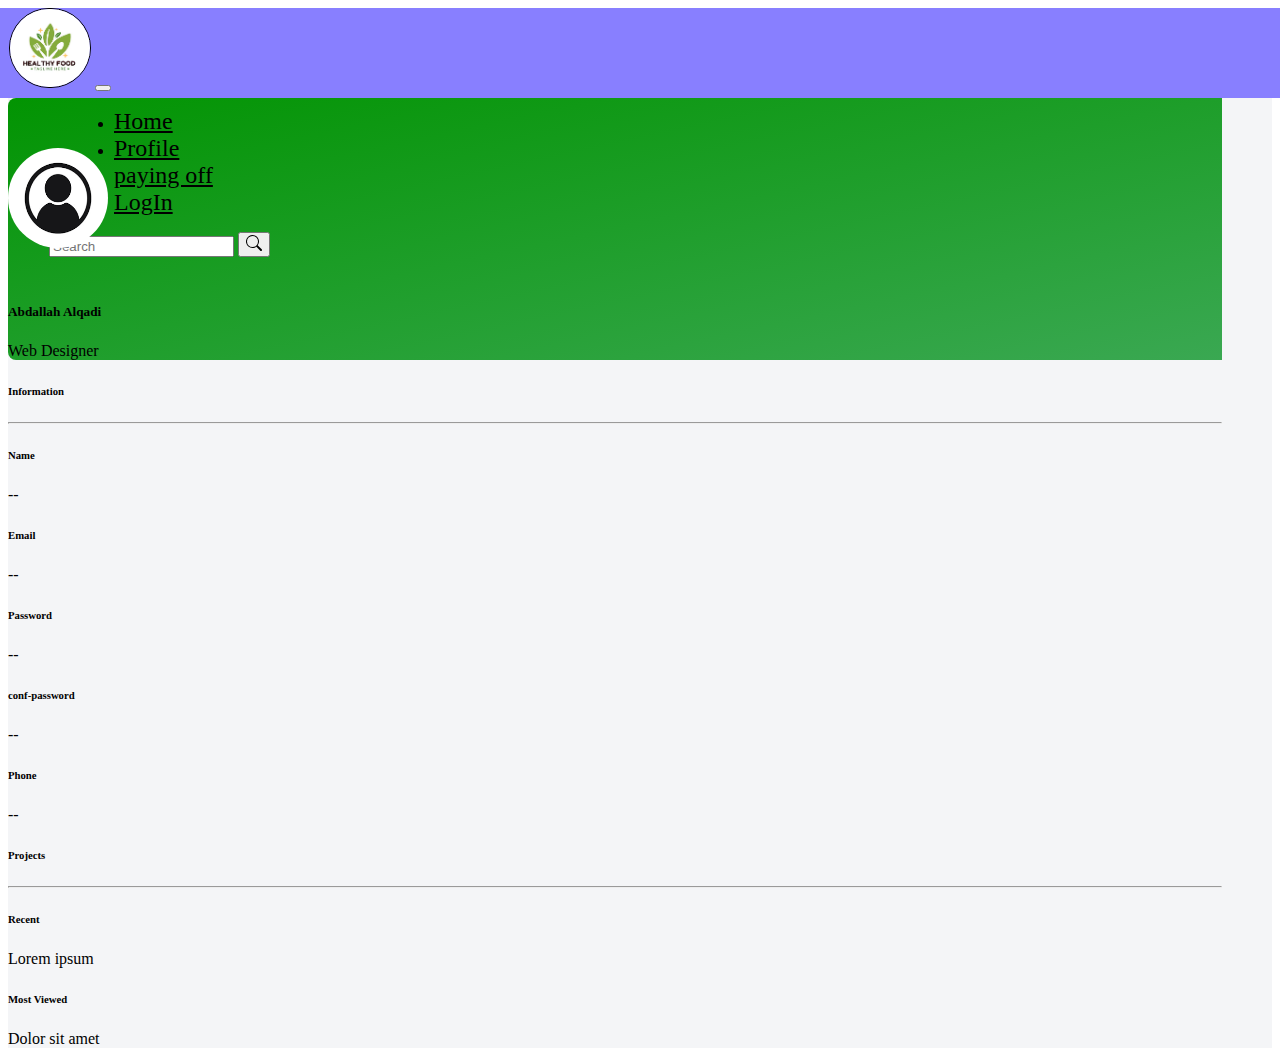
<file: profile.html>
<!DOCTYPE html>
<html lang="en">
<head>
  <meta charset="UTF-8">
  <meta name="viewport" content="width=device-width, initial-scale=1.0">
  <title>Profile</title>
  <link href="https://cdn.jsdelivr.net/npm/bootstrap@5.0.2/dist/css/bootstrap.min.css" rel="stylesheet" integrity="sha384-EVSTQN3/azprG1Anm3QDgpJLIm9Nao0Yz1ztcQTwFspd3yD65VohhpuuCOmLASjC" crossorigin="anonymous">
  <link rel="stylesheet" href="./css/profile.css"> 
 
<body>


<!-- navBar-->

  <nav class="navbar navbar-expand-lg navbar-light bg-light" id="navbar">
    <div class="container-fluid">

<img src="./media/health2.jpeg"  alt="mg" id="img">        

<button class="navbar-toggler" type="button" data-bs-toggle="collapse" data-bs-target="#navbarSupportedContent" aria-controls="navbarSupportedContent" aria-expanded="false" aria-label="Toggle navigation">
        <span class="navbar-toggler-icon"></span>
      </button>
      <div class="collapse navbar-collapse" id="navbarSupportedContent">
        <ul class="navbar-nav me-auto mb-2 mb-lg-0">
          <li class="nav-item "  onclick="home()">
            <a class="nav-link active" id="itemnavbar" aria-current="page" href="#" >Home</a>
          </li>
          <li class="nav-item ">
            <a class="nav-link" href="#" id="itemnavbar" onclick="profile()">Profile</a>
          </li>
          <li class="nav-item ">
         <a class="nav-link active"  id="itemnavbar" aria-current="page" href="#paying_off" >paying off</a>
        </li>

          <li class="nav-item " onclick="login()">
            <a class="nav-link disabled" id="itemnavbar" href="#" tabindex="-1" aria-disabled="true">LogIn</a>
          </li>
        </ul>
        <form class="d-flex">
          <input class="form-control me-2" type="search" placeholder="Search" aria-label="Search">
          <button class="btn btn-outline-success" type="submit"><svg xmlns="http://www.w3.org/2000/svg" width="16" height="16" fill="currentColor" class="bi bi-search" viewBox="0 0 16 16">
            <path d="M11.742 10.344a6.5 6.5 0 1 0-1.397 1.398h-.001q.044.06.098.115l3.85 3.85a1 1 0 0 0 1.415-1.414l-3.85-3.85a1 1 0 0 0-.115-.1zM12 6.5a5.5 5.5 0 1 1-11 0 5.5 5.5 0 0 1 11 0"/>
          </svg></button>
        </form>
      </div>
    </div>
  </nav>





<!--body-->

  <section class="vh-100" style="background-color: #f4f5f7;">
  <div class="container py-5 h-100">
    <div class="row d-flex justify-content-center align-items-center h-100">
      <div class="col col-lg-6 mb-4 mb-lg-0">
        <div class="card mb-3" style="border-radius: .5rem;">
          <div class="row g-0">
            <div class="col-md-4 gradient-custom text-center text-white"
              style="border-top-left-radius: .5rem; border-bottom-left-radius: .5rem;">
              <img src="./media/s.png" alt="" id="imgprofile">
              <h5>Abdallah Alqadi</h5>
              <p>Web Designer</p>
              <i class="far fa-edit mb-5"></i>
            </div>
            <div class="col-md-8">
              <div class="card-body p-4">
                <h6>Information</h6>
                <hr class="mt-0 mb-4">
                <div class="row pt-1">
                  <div class="col-6 mb-3">
                    <h6>Name</h6>
                    <p class="text-muted" id="Name">--</p>
                  </div>
                  <div class="col-6 mb-3">
                    <h6>Email</h6>
                    <p class="text-muted" id="Email">--</p>
                  </div>

                  <div class="col-6 mb-3">
                    <h6>Password</h6>
                    <p class="text-muted" id="Password">--</p>
                  </div>

                  <div class="col-6 mb-3">
                    <h6>conf-password</h6>
                    <p class="text-muted" id="Confpassword">--</p>
                  </div>

                  <div class="col-6 mb-3">
                    <h6>Phone</h6>
                    <p class="text-muted" id="Phone">--</p>
                  </div>
                </div>
                <h6>Projects</h6>
                <hr class="mt-0 mb-4">
                <div class="row pt-1">
                  <div class="col-6 mb-3">
                    <h6>Recent</h6>
                    <p class="text-muted">Lorem ipsum</p>
                  </div>
                  <div class="col-6 mb-3">
                    <h6>Most Viewed</h6>
                    <p class="text-muted">Dolor sit amet</p>
                  </div>
                </div>
                <div class="d-flex justify-content-start">
                  <a href="#!"><i class="fab fa-facebook-f fa-lg me-3"></i></a>
                  <a href="#!"><i class="fab fa-twitter fa-lg me-3"></i></a>
                  <a href="#!"><i class="fab fa-instagram fa-lg"></i></a>
                </div>
              </div>
            </div>
          </div>
        </div>
      </div>
    </div>
  </div>
</section>


  <script src="https://cdn.jsdelivr.net/npm/@popperjs/core@2.9.2/dist/umd/popper.min.js" integrity="sha384-IQsoLXl5PILFhosVNubq5LC7Qb9DXgDA9i+tQ8Zj3iwWAwPtgFTxbJ8NT4GN1R8p" crossorigin="anonymous"></script>
  <script src="https://cdn.jsdelivr.net/npm/bootstrap@5.0.2/dist/js/bootstrap.min.js" integrity="sha384-cVKIPhGWiC2Al4u+LWgxfKTRIcfu0JTxR+EQDz/bgldoEyl4H0zUF0QKbrJ0EcQF" crossorigin="anonymous"></script>
  <script src="./js/profile.js"></script> 
<script src="./js/index.js"></script>

</body>
</html>
</file>
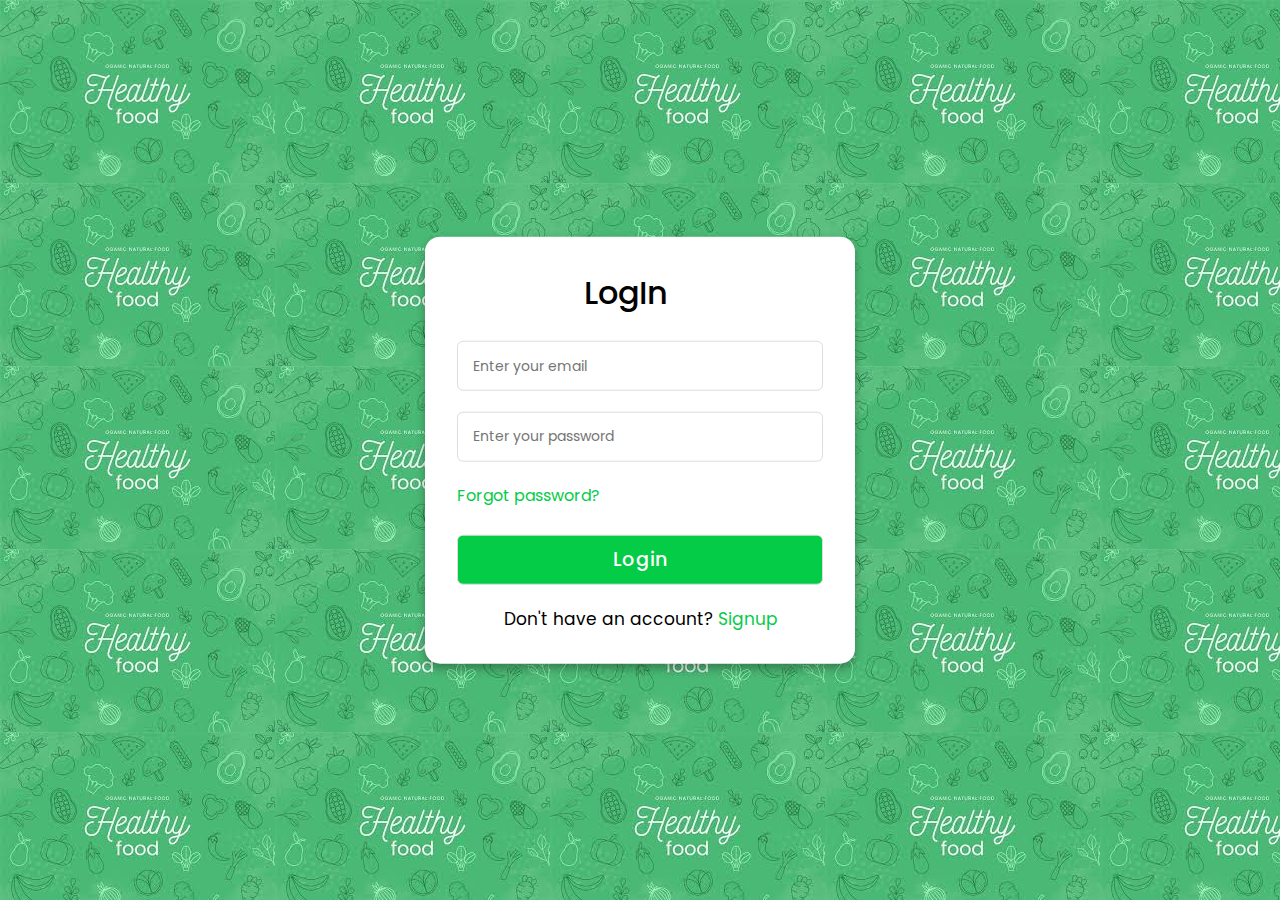
<file: sign,log.html>
<!DOCTYPE html>
<html lang="en">
<head>
  <meta charset="UTF-8">
  <meta name="viewport" content="width=device-width, initial-scale=1.0">
  <meta http-equiv="X-UA-Compatible" content="ie=edge">
  <title>Login&SignUp</title>
  <link rel="stylesheet" href="./css/sign,log.css">
</head>


<body>





  <!--login-->
  <div class="container">
    <input type="checkbox" id="check">
    <div class="login form" id="form1">
      <header style="margin-left: -30px;">LogIn</header>
      <form action="#">
        <input id="emaillogin" type="text" placeholder="Enter your email"required>
        <input id="passwordlogin" type="password" placeholder="Enter your password"required>
        <a href="#">Forgot password?</a>
        <input type="submit" class="button" value="Login">
      </form>
      <div class="signup">
        <span class="signup">Don't have an account?
         <label for="check">Signup</label>
        </span>
      </div>
    </div>




    <!--signup-->
    <div class="registration form" id="form2">
      <header style="margin-left: -35px;">SignUp</header>
      <form action="#">
        <input id="Name" type="text" placeholder="Nmae"required>
        <input id="email" type="text" placeholder="Enter your email"required>
        <input id="password" type="password" placeholder="Create a password"required>
        <input id="confpassword" type="password" placeholder="Confirm your password"required>
        <input id="phonenumber" type="tel" placeholder="PhoneNumber"required>
        <input type="submit" class="button" value="Signup">
      </form>
      <div class="signup">
        <span class="signup">Already have an account?
         <label for="check">Login</label>
        </span>
      </div>
    </div>
  </div>

  <script src="./js/sign,log.js"></script>
</body>
</html>
</file>
<file: css/profile.css>
/*navbar*/
.bg-light{
  background-color: rgb(136, 127, 255);
  }

  #navbarSupportedContent{
    padding-left: 60px;
}

#navbar{

  width: 1363px;
  margin-left: -19px;
  margin-top: 7px;
  height: 90px;
}

#img{
  height: 78px;
  width: 80px;
  border-radius: 100px;
  border: 1px solid #000000;
  margin-left: 20PX;

}


#navbarSupportedContent{
  padding-left: 60px;
}


.nav-item:hover{
  background-color: rgb(4, 236, 128);
  border-radius: 50px;
  --moz-transform: scale(1.1);
  -webkit-transform: scale(1.1);
  -o-transform: scale(1.1);
  -ms-transform: scale(1.1);
  transform: scale(1.1);
  }
  
  .nav-item{
    margin-left: 25px;
}


#itemnavbar{
  font-size: x-large;
   color: black;
   

}

.d-flex{
  margin-right: 50px;
}


/*body*/

.gradient-custom {
  background: #65f689;
  
  background: -webkit-linear-gradient(to right bottom, rgb(78, 247, 117), rgb(101, 246, 135));
  
  background: linear-gradient(to right bottom, rgb(2, 148, 2), rgb(58, 168, 82))
  }
  #imgprofile{
    width: 100px;
    height: 100px;
    margin-top: 50px;
    margin-bottom: 30px;
    border-radius: 50px;
  }
</file>
<file: css/sign,log.css>
@import url('https://fonts.googleapis.com/css2?family=Poppins:wght@200;300;400;500;600;700&display=swap');
*{
  margin: 0;
  padding: 0;
  box-sizing: border-box;
  font-family: 'Poppins', sans-serif;
}
body{
  min-height: 100vh;
  width: 100%;
background-image: url("../media/background.jpeg");
}
.container{
  position: absolute;
  top: 50%;
  left: 50%;
  transform: translate(-50%,-50%);
  max-width: 430px;
  width: 100%;
  background: #fff;
  border-radius: 7px;
  box-shadow: 0 5px 10px rgba(0,0,0,0.3);
}
.container .registration{
  display: none;
}
#check:checked ~ .registration{
  display: block;
}
#check:checked ~ .login{
  display: none;
}
#check{
  display: none;
}
.container .form{
  padding: 2rem;
}
.form header{
  font-size: 2rem;
  font-weight: 500;
  text-align: center;
  margin-bottom: 1.5rem;
}
 .form input{
   height: 50px;
   width: 100%;
   padding: 0 15px;
   font-size: 14px;
   margin-bottom: 1.3rem;
   border: 1px solid #ddd;
   border-radius: 6px;
   outline: none;
 }
 .form input:focus{
   box-shadow: 0 1px 0 rgba(0,0,0,0.2);
 }
.form a{
  font-size: 16px;
  color: #04cc47;
  text-decoration: none;
}
.form a:hover{
  text-decoration: underline;
}
.form input.button{
  color: #fff;
  background: #04cc47;
  font-size: 1.2rem;
  font-weight: 500;
  letter-spacing: 1px;
  margin-top: 1.7rem;
  cursor: pointer;
  transition: 0.4s;
}
.form input.button:hover{
  background: #04cc47;
}
.signup{
  font-size: 17px;
  text-align: center;
}
.signup label{
  color: #04cc47;
  cursor: pointer;
}
.signup label:hover{
  text-decoration: underline;
}

.container{

	border-radius: 15px;
}
</file>
